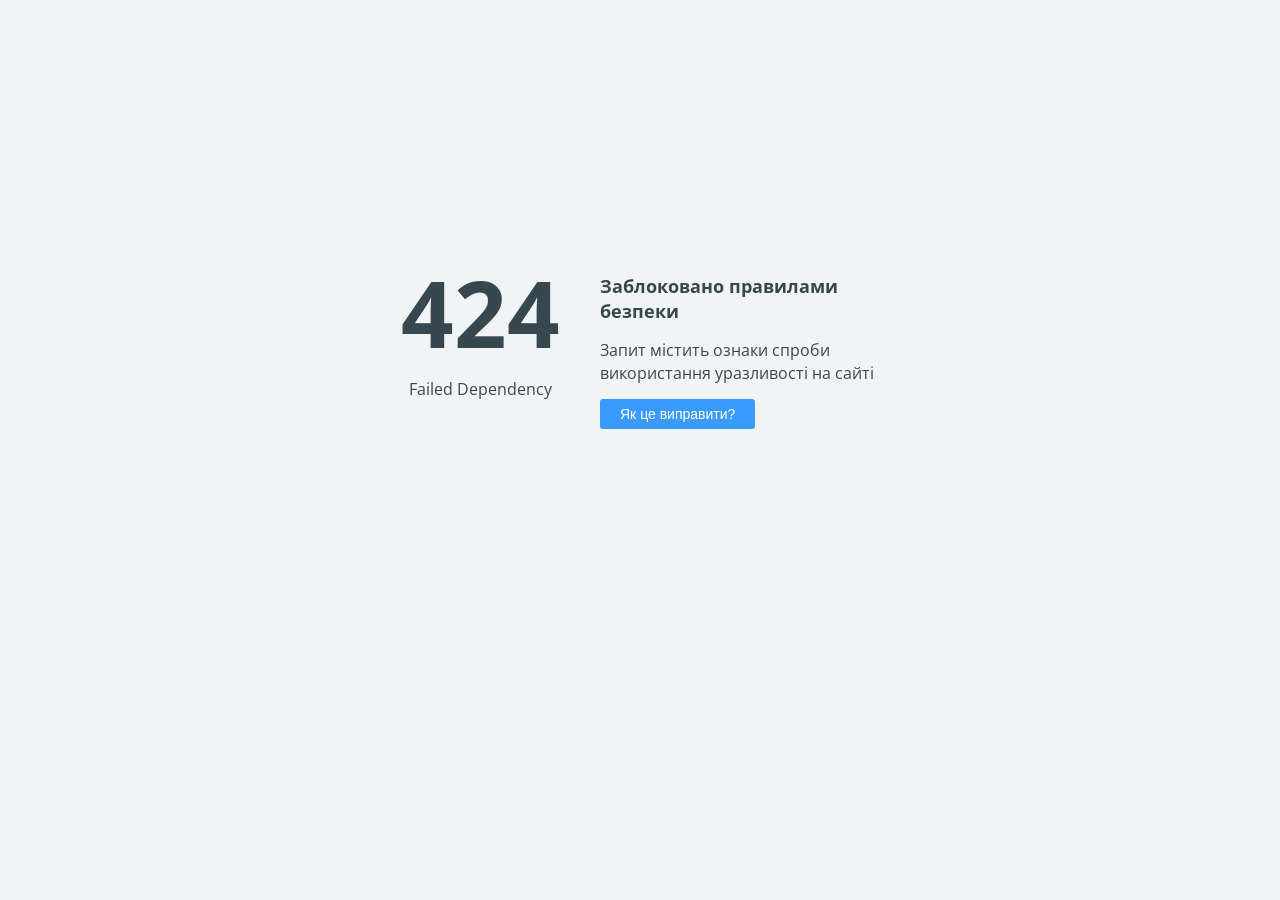
<file: flask_app/static/css/default-skin-2.html>
<!doctype html>
<html>
<head>
    <title>424 Failed Dependency</title>
    <meta charset="UTF-8">
    <meta name="viewport" content="width=device-width">
    <link href='https://fonts.googleapis.com/css?family=Open+Sans:400,700&subset=latin,cyrillic' rel='stylesheet' type='text/css'>
    <style>
        body {
            background-color: #f1f4f5;
            color: #37474f;
            line-height: 1.4;
            font-family: 'Open Sans', sans-serif;
            margin: 0;
            padding: 0;
            }
        .error_code {
            display: block;
            font-size: 92px;
            font-weight: 700;
            margin-top: -25px;
            }
        .error_brief {
            display: block;
            font-size: 18px;
            font-weight: 700;
            margin-bottom: 15px;
            }
        .help_button, .fix_button {
            background-color: #399bff;
            color: #fff;
            margin-top: 15px;
            font-size: 14px;
            padding: 7px 20px 7px 20px;
            border: none;
            border-radius: 3px;
            vertical-align: middle;
            cursor: pointer;
            }
        .fix_button {
            background-color: #38ad41;
            }
        #fix_details {
            margin-top: 40px;
            visibility: hidden;
            opacity: 0;
            transition: visibility 0.3s, opacity 0.3s linear;
            }
    </style>

    <script language="JavaScript">
        function toggleHelp() {
            var e = document.getElementById("fix_details");
            if (e.style.visibility == 'visible') {
                e.style.visibility = 'hidden';
                e.style.opacity = 0;
            } else {
                e.style.visibility = 'visible';
                e.style.opacity = 1;
            }
        }
    </script>
</head>
<body>

<div style="display: table; position: absolute; height: 100%; width: 100%;">
    <div style="display: table-cell; vertical-align: middle; padding: 0 40px;">
        <div style="margin-left: auto; margin-right: auto; width: 520px;">
            <div style="float:left; width:200px; text-align: center; padding-right: 20px;">
                <span class="error_code">424</span>
                <span class="error_description">Failed Dependency</span>
            </div>
            <div style="float:left; width:300px;">
                <span class="error_brief">Заблоковано правилами безпеки</span>
                <span class="error_detail">Запит містить ознаки спроби використання уразливості на сайті</span>
                <br>
                <input type="button" value="Як це виправити?" class="help_button" onclick="toggleHelp()">
            </div>
            <div style="clear:both"></div>
            <div id="fix_details">
                Якщо Ви адміністратор сайту, найшвидший спосіб виправити цю помилку скористатися технічної перевіркою сайту в панелі управління хостингом.
                
                <br>
                <input type="button" value="Технічна перевірка сайту" class="fix_button" onclick="location.href = 'https://adm.tools/troubleshooting/?host=hotflix.volkovdesign.com&error=424&request=ZTfBts3ods2pOmKpgbE3tgAAATU&time=2023-10-24%2016:08:06'">
                <br><br>
                <a href="https://www.ukraine.com.ua/faq/error-424.html">Детальніше про можливі причини помилки.</a>
            </div>
        </div>
    </div>
</div>

</body>
</html>
</file>
